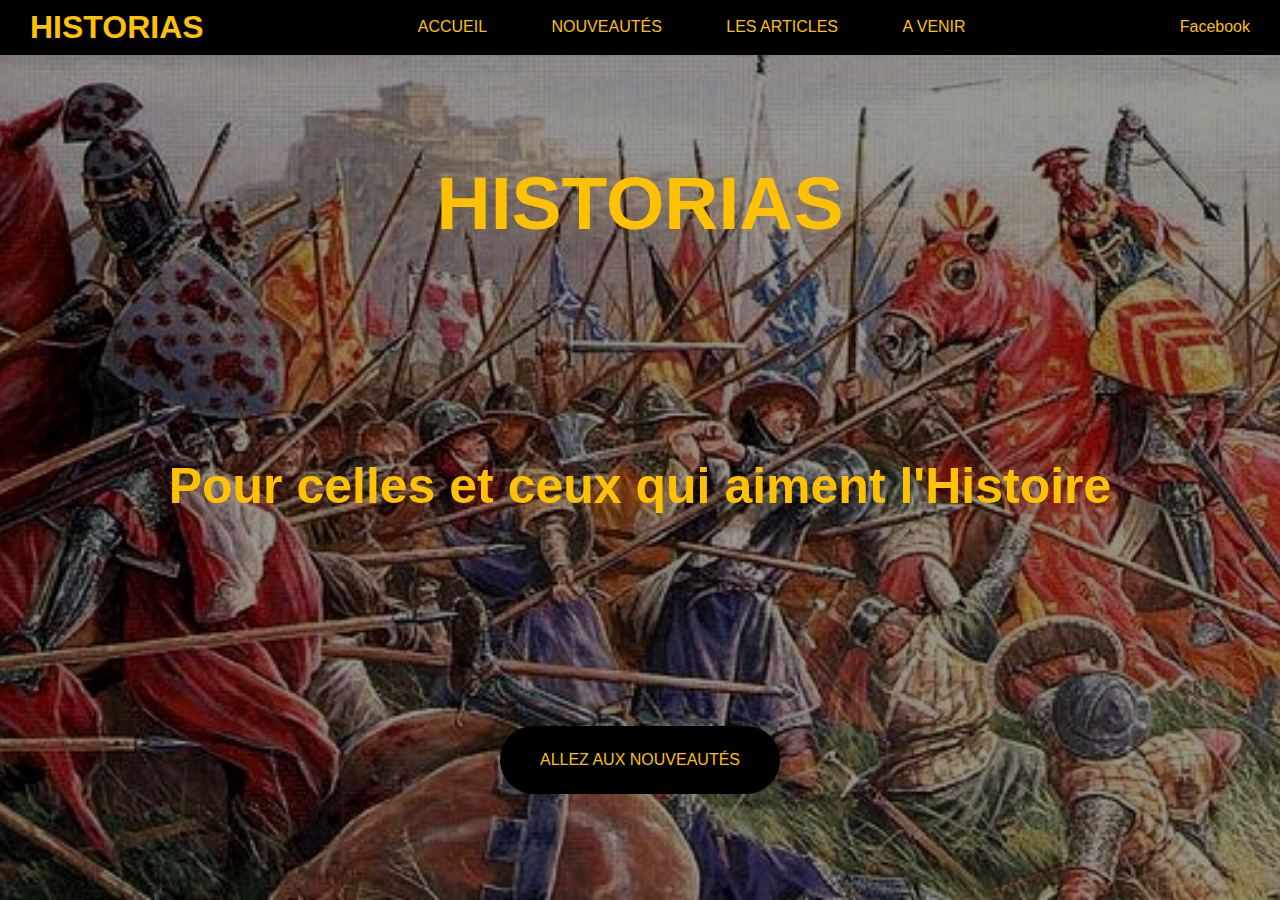
<file: index.html>
<!DOCTYPE html>
<html lang="fr">

<head>
    <meta charset="UTF-8">
    <meta name="viewport" content="width=device-width, initial-scale=1.0">
    <link rel="stylesheet" href="css/style.css">
    <title>HISTORIAS - Accueil</title>
</head>

<body>

    <section class="top">

        <!-- LE LOGO -->
        <div class="logo">
            <h1><a href="index.html">HISTORIAS</a></h1>
        </div>

        <!-- LES DIFFÉRENTS LIENS DE LA NAVBAR -->
        <nav class="navbar">
            <ul>
                <li><a href="index.html">ACCUEIL</a></li>
                <li><a href="nouveautés.html">NOUVEAUTÉS</a></li> 
                <li><a href="les-articles.html">LES ARTICLES</a></li>
                <li><a href="a-venir.html">A VENIR</a></li>
                
                <!-- A ajouter dans l'avenir -->
                <!-- <li><a href="forum.html">FORUM</a></li> --> 
                <!-- <li><a href="contact.html">CONTACT</a></li> -->
            </ul>
        </nav>    

            <!-- LIENS DU SITE SUR LES RÉSEAUX SOCIAUX -->
            <div class="socials-links">
                <a href="FACEBOOK">Facebook</a>
            </div>
        
    </section>

    <!-- HEADER -->
    <header class="header">
        <div class="header-content">
            <h2 class="header-0">HISTORIAS</h2>
            <p class="cta-catch">Pour celles et ceux qui aiment l'Histoire</p>
            <a class="btn-bottum-new" href="nouveautés.html">ALLEZ AUX NOUVEAUTÉS </a> 
        </div>
    </header>






</body>

</html>
</file>
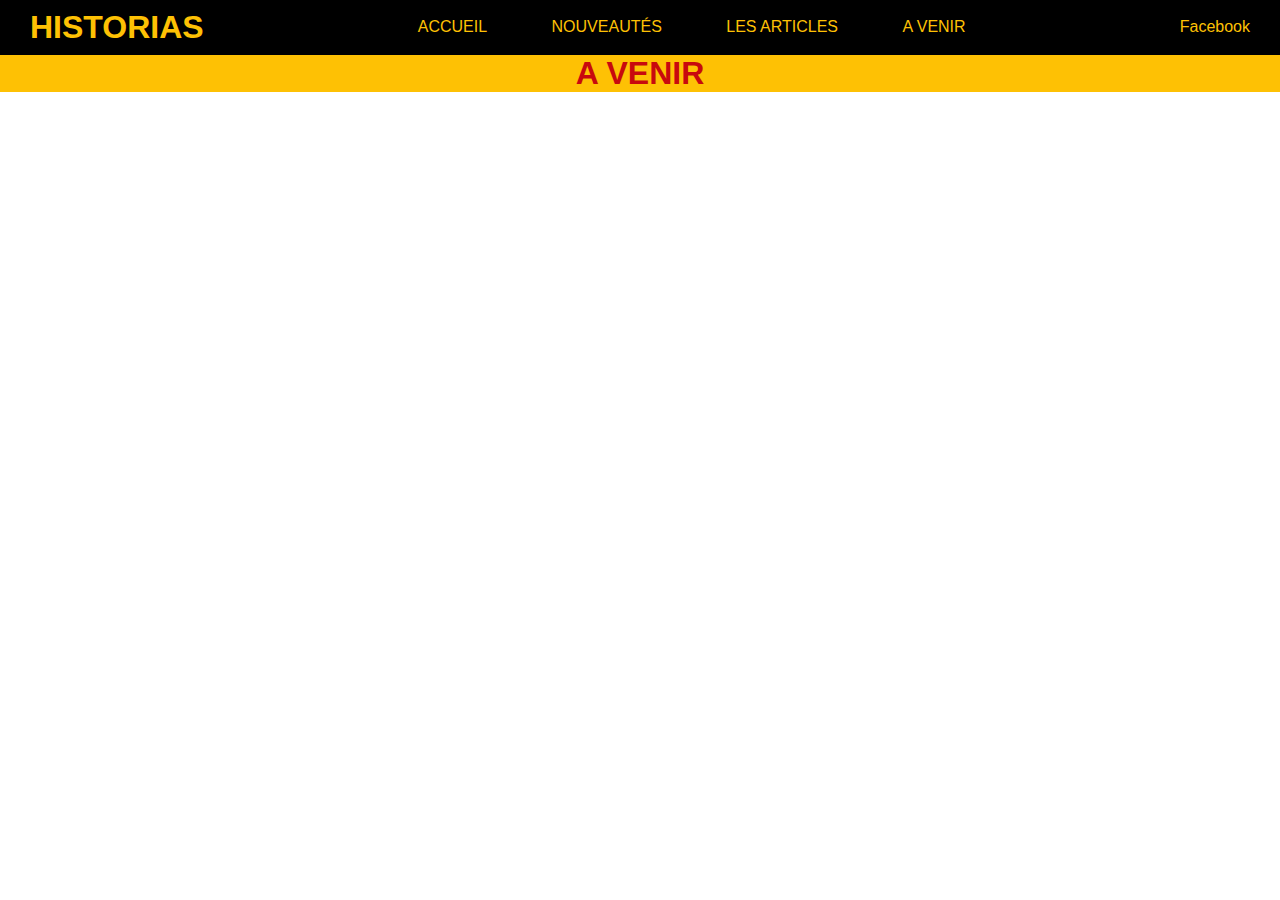
<file: a-venir.html>
<!DOCTYPE html>
<html lang="fr">
<head>
    <meta charset="UTF-8">
    <meta name="viewport" content="width=device-width, initial-scale=1.0">
    <title>A venir - HISTORIAS</title>
    <link rel="stylesheet" href="css/style.css">
</head>
<body>

    <section class="top">

        <!-- LE LOGO -->
        <div class="logo">
            <h1><a href="index.html">HISTORIAS</a></h1>
        </div>

        <!-- LES DIFFÉRENTS LIENS DE LA NAVBAR -->
        <nav class="navbar">
            <ul>
                <li><a href="index.html">ACCUEIL</a></li>
                <li><a href="nouveautés.html">NOUVEAUTÉS</a></li> 
                <li><a href="les-articles.html">LES ARTICLES</a></li>
                <li><a href="a-venir.html">A VENIR</a></li>

                <!-- A ajouter dans l'avenir -->
                <!-- <li><a href="forum.html">FORUM</a></li> -->
                <!-- <li><a href="contact.html">CONTACT</a></li> -->
            </ul>
        </nav>    

            <!-- LIENS DU SITE SUR LES RÉSEAUX SOCIAUX -->
            <div class="socials-links">
                <a href="FACEBOOK">Facebook</a>
            </div>
        
    </section>

    <h1 class="h1-alls">A VENIR</h1>

    
    
</body>
</html>
</file>
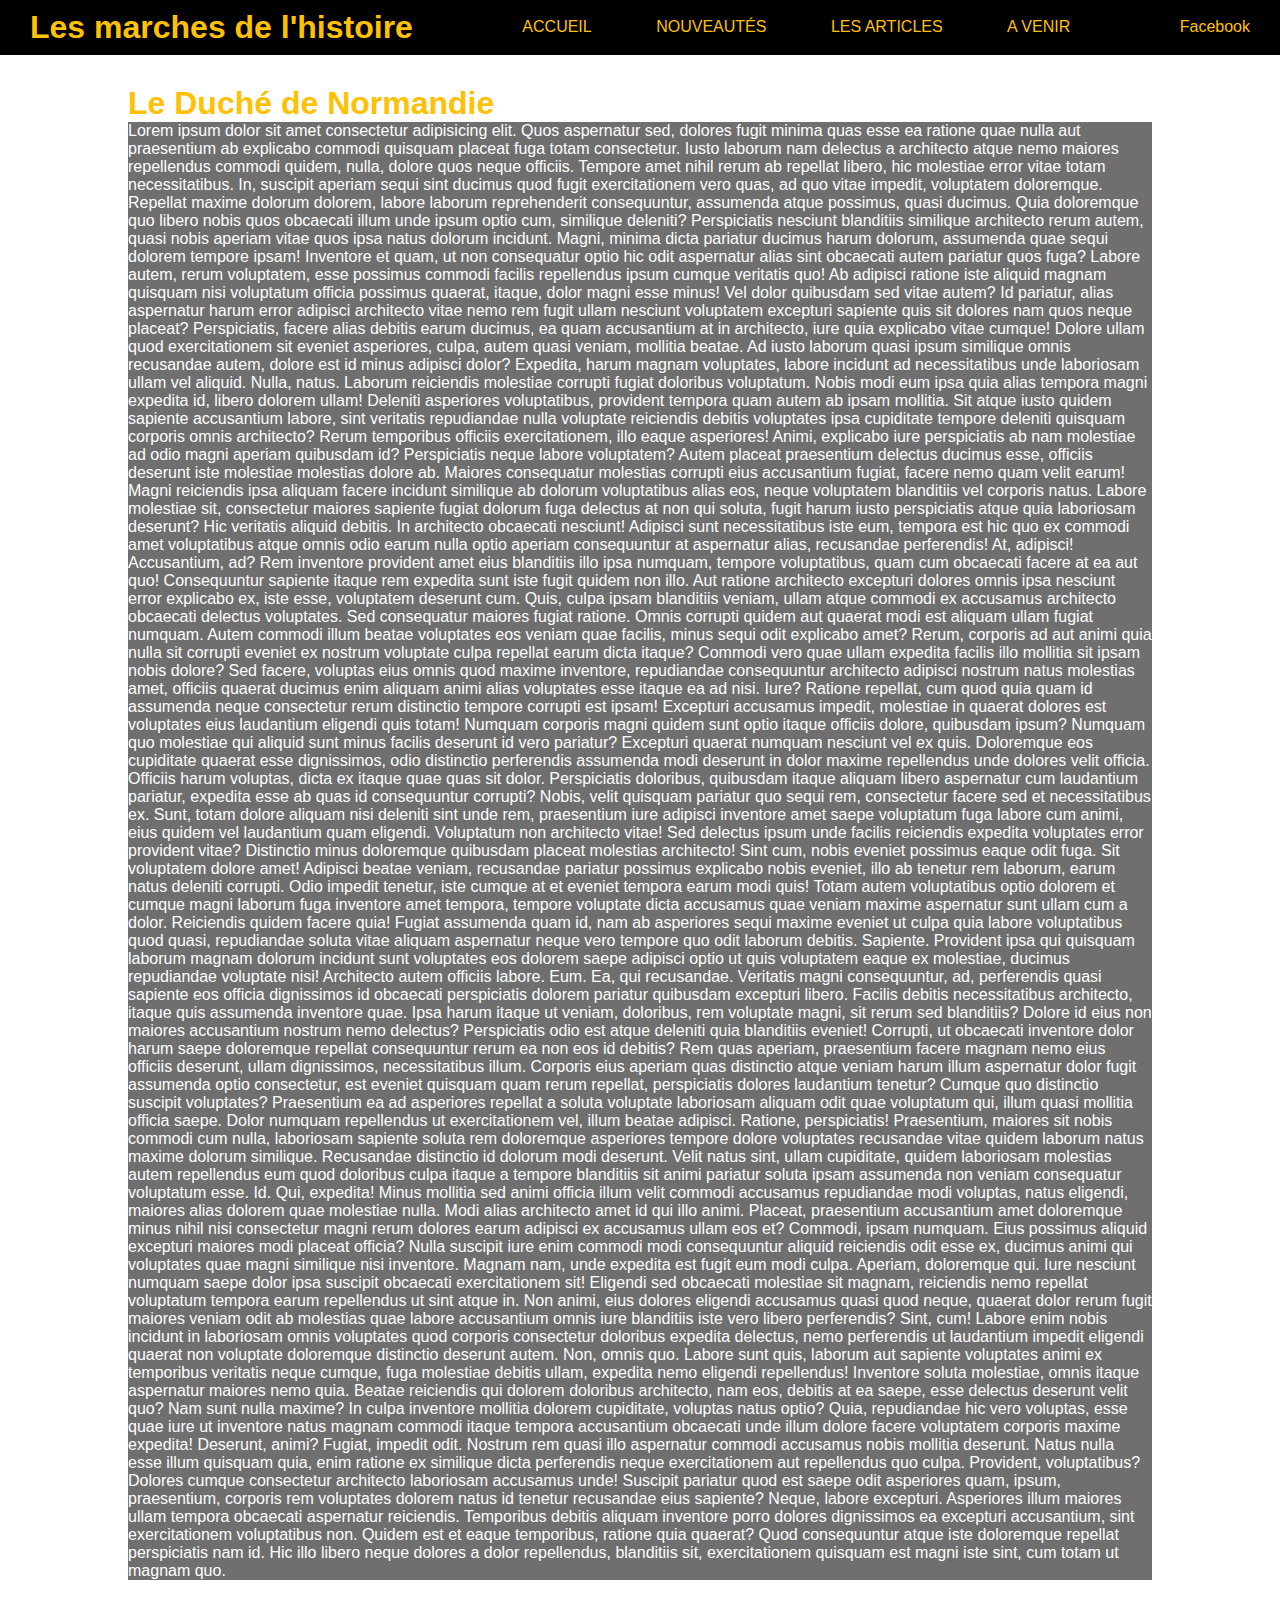
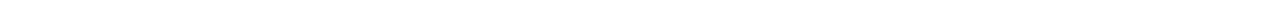
<file: art-duché de normandie.html>
<!DOCTYPE html>
<html lang="fr">

<head>
    <meta charset="UTF-8">
    <meta name="viewport" content="width=device-width, initial-scale=1.0">
    <title>Duché de Normandie</title>
    <link rel="stylesheet" href="../css/style.css">
</head>

<body>

    <section class="top">

        <!-- LE LOGO -->
        <div class="logo">
            <h1><a href="index.html">Les marches de l'histoire</a></h1>
        </div>

        <!-- LES DIFFÉRENTS LIENS DE LA NAVBAR -->
        <nav class="navbar">
            <ul>
                <li><a href="index.html">ACCUEIL</a></li>
                <li><a href="nouveautés.html">NOUVEAUTÉS</a></li>
                <li><a href="les-articles.html">LES ARTICLES</a></li>
                <li><a href="a-venir.html">A VENIR</a></li>

                <!-- A ajouter dans l'avenir -->
                <!-- <li><a href="forum.html">FORUM</a></li> -->
                <!-- <li><a href="contact.html">CONTACT</a></li> -->
            </ul>
        </nav>

        <!-- LIENS DU SITE SUR LES RÉSEAUX SOCIAUX -->
        <div class="socials-links">
            <a href="FACEBOOK">Facebook</a>
        </div>

    </section>

    <div id="article">

        <h1>Le Duché de Normandie</h1>
        <p class="art-01">Lorem ipsum dolor sit amet consectetur adipisicing elit. Quos aspernatur sed, dolores fugit minima quas esse
            ea ratione quae nulla aut praesentium ab explicabo commodi quisquam placeat fuga totam consectetur.
            Iusto laborum nam delectus a architecto atque nemo maiores repellendus commodi quidem, nulla, dolore quos
            neque officiis. Tempore amet nihil rerum ab repellat libero, hic molestiae error vitae totam necessitatibus.
            In, suscipit aperiam sequi sint ducimus quod fugit exercitationem vero quas, ad quo vitae impedit,
            voluptatem doloremque. Repellat maxime dolorum dolorem, labore laborum reprehenderit consequuntur, assumenda
            atque possimus, quasi ducimus.
            Quia doloremque quo libero nobis quos obcaecati illum unde ipsum optio cum, similique deleniti? Perspiciatis
            nesciunt blanditiis similique architecto rerum autem, quasi nobis aperiam vitae quos ipsa natus dolorum
            incidunt.
            Magni, minima dicta pariatur ducimus harum dolorum, assumenda quae sequi dolorem tempore ipsam! Inventore et
            quam, ut non consequatur optio hic odit aspernatur alias sint obcaecati autem pariatur quos fuga?
            Labore autem, rerum voluptatem, esse possimus commodi facilis repellendus ipsum cumque veritatis quo! Ab
            adipisci ratione iste aliquid magnam quisquam nisi voluptatum officia possimus quaerat, itaque, dolor magni
            esse minus!
            Vel dolor quibusdam sed vitae autem? Id pariatur, alias aspernatur harum error adipisci architecto vitae
            nemo rem fugit ullam nesciunt voluptatem excepturi sapiente quis sit dolores nam quos neque placeat?
            Perspiciatis, facere alias debitis earum ducimus, ea quam accusantium at in architecto, iure quia explicabo
            vitae cumque! Dolore ullam quod exercitationem sit eveniet asperiores, culpa, autem quasi veniam, mollitia
            beatae.
            Ad iusto laborum quasi ipsum similique omnis recusandae autem, dolore est id minus adipisci dolor? Expedita,
            harum magnam voluptates, labore incidunt ad necessitatibus unde laboriosam ullam vel aliquid. Nulla, natus.
            Laborum reiciendis molestiae corrupti fugiat doloribus voluptatum. Nobis modi eum ipsa quia alias tempora
            magni expedita id, libero dolorem ullam! Deleniti asperiores voluptatibus, provident tempora quam autem ab
            ipsam mollitia.
            Sit atque iusto quidem sapiente accusantium labore, sint veritatis repudiandae nulla voluptate reiciendis
            debitis voluptates ipsa cupiditate tempore deleniti quisquam corporis omnis architecto? Rerum temporibus
            officiis exercitationem, illo eaque asperiores!
            Animi, explicabo iure perspiciatis ab nam molestiae ad odio magni aperiam quibusdam id? Perspiciatis neque
            labore voluptatem? Autem placeat praesentium delectus ducimus esse, officiis deserunt iste molestiae
            molestias dolore ab.
            Maiores consequatur molestias corrupti eius accusantium fugiat, facere nemo quam velit earum! Magni
            reiciendis ipsa aliquam facere incidunt similique ab dolorum voluptatibus alias eos, neque voluptatem
            blanditiis vel corporis natus.
            Labore molestiae sit, consectetur maiores sapiente fugiat dolorum fuga delectus at non qui soluta, fugit
            harum iusto perspiciatis atque quia laboriosam deserunt? Hic veritatis aliquid debitis. In architecto
            obcaecati nesciunt!
            Adipisci sunt necessitatibus iste eum, tempora est hic quo ex commodi amet voluptatibus atque omnis odio
            earum nulla optio aperiam consequuntur at aspernatur alias, recusandae perferendis! At, adipisci!
            Accusantium, ad?
            Rem inventore provident amet eius blanditiis illo ipsa numquam, tempore voluptatibus, quam cum obcaecati
            facere at ea aut quo! Consequuntur sapiente itaque rem expedita sunt iste fugit quidem non illo.
            Aut ratione architecto excepturi dolores omnis ipsa nesciunt error explicabo ex, iste esse, voluptatem
            deserunt cum. Quis, culpa ipsam blanditiis veniam, ullam atque commodi ex accusamus architecto obcaecati
            delectus voluptates.
            Sed consequatur maiores fugiat ratione. Omnis corrupti quidem aut quaerat modi est aliquam ullam fugiat
            numquam. Autem commodi illum beatae voluptates eos veniam quae facilis, minus sequi odit explicabo amet?
            Rerum, corporis ad aut animi quia nulla sit corrupti eveniet ex nostrum voluptate culpa repellat earum dicta
            itaque? Commodi vero quae ullam expedita facilis illo mollitia sit ipsam nobis dolore?
            Sed facere, voluptas eius omnis quod maxime inventore, repudiandae consequuntur architecto adipisci nostrum
            natus molestias amet, officiis quaerat ducimus enim aliquam animi alias voluptates esse itaque ea ad nisi.
            Iure?
            Ratione repellat, cum quod quia quam id assumenda neque consectetur rerum distinctio tempore corrupti est
            ipsam! Excepturi accusamus impedit, molestiae in quaerat dolores est voluptates eius laudantium eligendi
            quis totam!
            Numquam corporis magni quidem sunt optio itaque officiis dolore, quibusdam ipsum? Numquam quo molestiae qui
            aliquid sunt minus facilis deserunt id vero pariatur? Excepturi quaerat numquam nesciunt vel ex quis.
            Doloremque eos cupiditate quaerat esse dignissimos, odio distinctio perferendis assumenda modi deserunt in
            dolor maxime repellendus unde dolores velit officia. Officiis harum voluptas, dicta ex itaque quae quas sit
            dolor.
            Perspiciatis doloribus, quibusdam itaque aliquam libero aspernatur cum laudantium pariatur, expedita esse ab
            quas id consequuntur corrupti? Nobis, velit quisquam pariatur quo sequi rem, consectetur facere sed et
            necessitatibus ex.
            Sunt, totam dolore aliquam nisi deleniti sint unde rem, praesentium iure adipisci inventore amet saepe
            voluptatum fuga labore cum animi, eius quidem vel laudantium quam eligendi. Voluptatum non architecto vitae!
            Sed delectus ipsum unde facilis reiciendis expedita voluptates error provident vitae? Distinctio minus
            doloremque quibusdam placeat molestias architecto! Sint cum, nobis eveniet possimus eaque odit fuga. Sit
            voluptatem dolore amet!
            Adipisci beatae veniam, recusandae pariatur possimus explicabo nobis eveniet, illo ab tenetur rem laborum,
            earum natus deleniti corrupti. Odio impedit tenetur, iste cumque at et eveniet tempora earum modi quis!
            Totam autem voluptatibus optio dolorem et cumque magni laborum fuga inventore amet tempora, tempore
            voluptate dicta accusamus quae veniam maxime aspernatur sunt ullam cum a dolor. Reiciendis quidem facere
            quia!
            Fugiat assumenda quam id, nam ab asperiores sequi maxime eveniet ut culpa quia labore voluptatibus quod
            quasi, repudiandae soluta vitae aliquam aspernatur neque vero tempore quo odit laborum debitis. Sapiente.
            Provident ipsa qui quisquam laborum magnam dolorum incidunt sunt voluptates eos dolorem saepe adipisci optio
            ut quis voluptatem eaque ex molestiae, ducimus repudiandae voluptate nisi! Architecto autem officiis labore.
            Eum.
            Ea, qui recusandae. Veritatis magni consequuntur, ad, perferendis quasi sapiente eos officia dignissimos id
            obcaecati perspiciatis dolorem pariatur quibusdam excepturi libero. Facilis debitis necessitatibus
            architecto, itaque quis assumenda inventore quae.
            Ipsa harum itaque ut veniam, doloribus, rem voluptate magni, sit rerum sed blanditiis? Dolore id eius non
            maiores accusantium nostrum nemo delectus? Perspiciatis odio est atque deleniti quia blanditiis eveniet!
            Corrupti, ut obcaecati inventore dolor harum saepe doloremque repellat consequuntur rerum ea non eos id
            debitis? Rem quas aperiam, praesentium facere magnam nemo eius officiis deserunt, ullam dignissimos,
            necessitatibus illum.
            Corporis eius aperiam quas distinctio atque veniam harum illum aspernatur dolor fugit assumenda optio
            consectetur, est eveniet quisquam quam rerum repellat, perspiciatis dolores laudantium tenetur? Cumque quo
            distinctio suscipit voluptates?
            Praesentium ea ad asperiores repellat a soluta voluptate laboriosam aliquam odit quae voluptatum qui, illum
            quasi mollitia officia saepe. Dolor numquam repellendus ut exercitationem vel, illum beatae adipisci.
            Ratione, perspiciatis!
            Praesentium, maiores sit nobis commodi cum nulla, laboriosam sapiente soluta rem doloremque asperiores
            tempore dolore voluptates recusandae vitae quidem laborum natus maxime dolorum similique. Recusandae
            distinctio id dolorum modi deserunt.
            Velit natus sint, ullam cupiditate, quidem laboriosam molestias autem repellendus eum quod doloribus culpa
            itaque a tempore blanditiis sit animi pariatur soluta ipsam assumenda non veniam consequatur voluptatum
            esse. Id.
            Qui, expedita! Minus mollitia sed animi officia illum velit commodi accusamus repudiandae modi voluptas,
            natus eligendi, maiores alias dolorem quae molestiae nulla. Modi alias architecto amet id qui illo animi.
            Placeat, praesentium accusantium amet doloremque minus nihil nisi consectetur magni rerum dolores earum
            adipisci ex accusamus ullam eos et? Commodi, ipsam numquam. Eius possimus aliquid excepturi maiores modi
            placeat officia?
            Nulla suscipit iure enim commodi modi consequuntur aliquid reiciendis odit esse ex, ducimus animi qui
            voluptates quae magni similique nisi inventore. Magnam nam, unde expedita est fugit eum modi culpa.
            Aperiam, doloremque qui. Iure nesciunt numquam saepe dolor ipsa suscipit obcaecati exercitationem sit!
            Eligendi sed obcaecati molestiae sit magnam, reiciendis nemo repellat voluptatum tempora earum repellendus
            ut sint atque in.
            Non animi, eius dolores eligendi accusamus quasi quod neque, quaerat dolor rerum fugit maiores veniam odit
            ab molestias quae labore accusantium omnis iure blanditiis iste vero libero perferendis? Sint, cum!
            Labore enim nobis incidunt in laboriosam omnis voluptates quod corporis consectetur doloribus expedita
            delectus, nemo perferendis ut laudantium impedit eligendi quaerat non voluptate doloremque distinctio
            deserunt autem. Non, omnis quo.
            Labore sunt quis, laborum aut sapiente voluptates animi ex temporibus veritatis neque cumque, fuga molestiae
            debitis ullam, expedita nemo eligendi repellendus! Inventore soluta molestiae, omnis itaque aspernatur
            maiores nemo quia.
            Beatae reiciendis qui dolorem doloribus architecto, nam eos, debitis at ea saepe, esse delectus deserunt
            velit quo? Nam sunt nulla maxime? In culpa inventore mollitia dolorem cupiditate, voluptas natus optio?
            Quia, repudiandae hic vero voluptas, esse quae iure ut inventore natus magnam commodi itaque tempora
            accusantium obcaecati unde illum dolore facere voluptatem corporis maxime expedita! Deserunt, animi? Fugiat,
            impedit odit.
            Nostrum rem quasi illo aspernatur commodi accusamus nobis mollitia deserunt. Natus nulla esse illum quisquam
            quia, enim ratione ex similique dicta perferendis neque exercitationem aut repellendus quo culpa. Provident,
            voluptatibus?
            Dolores cumque consectetur architecto laboriosam accusamus unde! Suscipit pariatur quod est saepe odit
            asperiores quam, ipsum, praesentium, corporis rem voluptates dolorem natus id tenetur recusandae eius
            sapiente? Neque, labore excepturi.
            Asperiores illum maiores ullam tempora obcaecati aspernatur reiciendis. Temporibus debitis aliquam inventore
            porro dolores dignissimos ea excepturi accusantium, sint exercitationem voluptatibus non. Quidem est et
            eaque temporibus, ratione quia quaerat?
            Quod consequuntur atque iste doloremque repellat perspiciatis nam id. Hic illo libero neque dolores a dolor
            repellendus, blanditiis sit, exercitationem quisquam est magni iste sint, cum totam ut magnam quo.</p>

    </div>


</body>

</html>
</file>
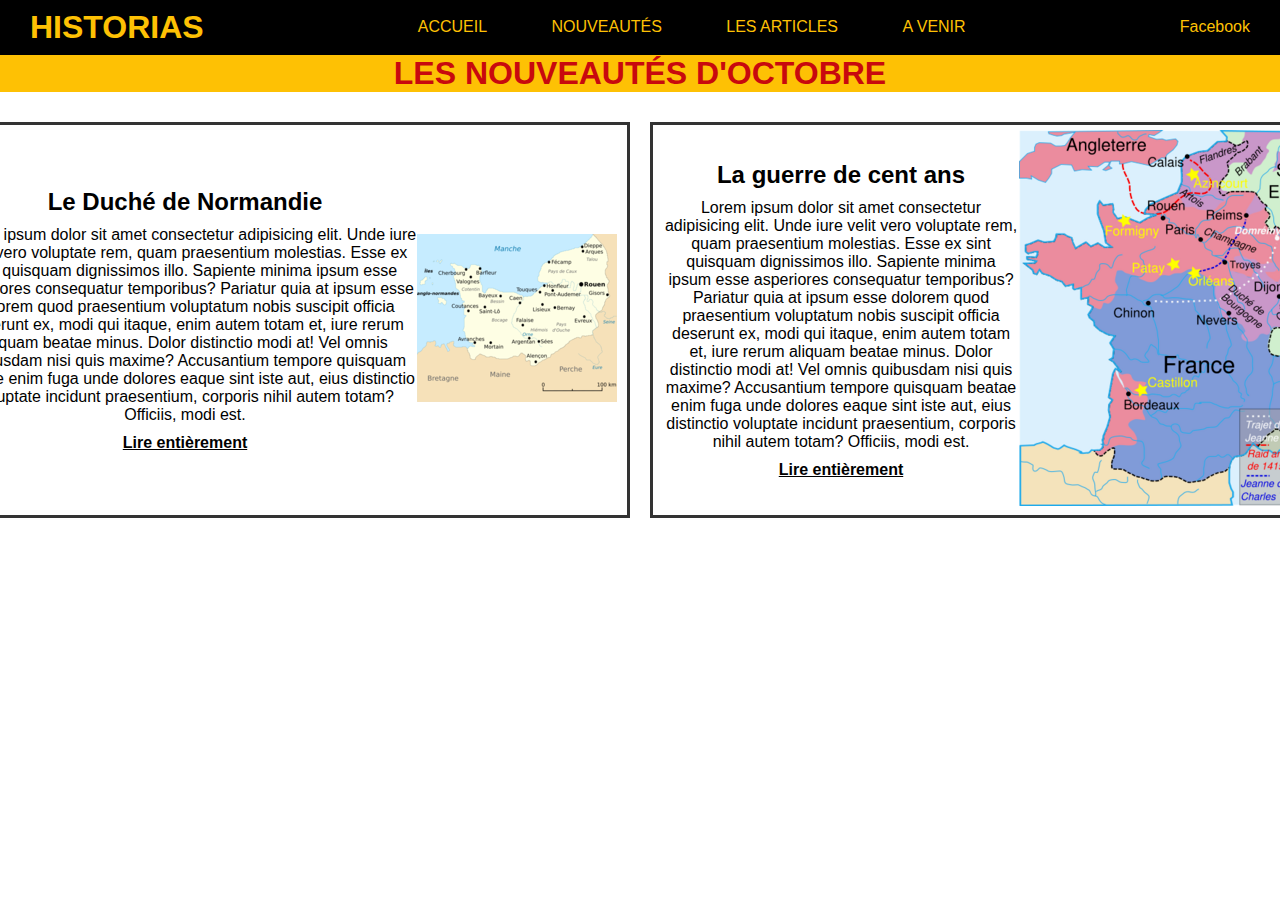
<file: nouveautés.html>
<!DOCTYPE html>
<html lang="fr">

<head>
    <meta charset="UTF-8">
    <meta name="viewport" content="width=device-width, initial-scale=1.0">
    <title>Nouveautés - HISTORIAS</title>
    <link rel="stylesheet" href="css/style.css">
</head>

<body>

    <section class="top">

        <!-- LE LOGO -->
        <div class="logo">
            <h1><a href="index.html">HISTORIAS</a></h1>
        </div>

        <!-- LES DIFFÉRENTS LIENS DE LA NAVBAR -->
        <nav class="navbar">
            <ul>
                <li><a href="index.html">ACCUEIL</a></li>
                <li><a href="nouveautés.html">NOUVEAUTÉS</a></li>
                <li><a href="les-articles.html">LES ARTICLES</a></li>
                <li><a href="a-venir.html">A VENIR</a></li>

                <!-- A ajouter dans l'avenir -->
                <!-- <li><a href="forum.html">FORUM</a></li> -->
                <!-- <li><a href="contact.html">CONTACT</a></li> -->
            </ul>
        </nav>

        <!-- LIENS DU SITE SUR LES RÉSEAUX SOCIAUX -->
        <div class="socials-links">
            <a href="FACEBOOK">Facebook</a>
        </div>

    </section>

    <h1 class="h1-alls">LES NOUVEAUTÉS D'OCTOBRE</h1>

    <div class="center">

        <div class="container">

            <div class="sujet-all sujet-g sujet-1">

                <div class="block-g">
                    <h2 class="title-art">Le Duché de Normandie</h2>
                    <p class="text-art">Lorem ipsum dolor sit amet consectetur adipisicing elit. Unde iure velit vero
                        voluptate rem, quam praesentium molestias. Esse ex sint quisquam dignissimos illo. Sapiente
                        minima
                        ipsum esse asperiores consequatur temporibus?
                        Pariatur quia at ipsum esse dolorem quod praesentium voluptatum nobis suscipit officia deserunt
                        ex,
                        modi qui itaque, enim autem totam et, iure rerum aliquam beatae minus. Dolor distinctio modi at!
                        Vel omnis quibusdam nisi quis maxime? Accusantium tempore quisquam beatae enim fuga unde dolores
                        eaque sint iste aut, eius distinctio voluptate incidunt praesentium, corporis nihil autem totam?
                        Officiis, modi est.
                    </p>
                    <a class="lien-art" href="art-duché de normandie.html">Lire entièrement</a>
                </div>
                <div class="pics">
                    <img src="img/maps/Duché_de_Normandie_vs.png" alt="">
                </div>
            </div>

            <div class="sujet-all sujet-d sujet-2">

                <div class="block-g">
                    <h2 class="title-art">La guerre de cent ans</h2>
                    <p class="text-art">Lorem ipsum dolor sit amet consectetur adipisicing elit. Unde iure velit vero
                        voluptate rem, quam praesentium molestias. Esse ex sint quisquam dignissimos illo. Sapiente
                        minima
                        ipsum esse asperiores consequatur temporibus?
                        Pariatur quia at ipsum esse dolorem quod praesentium voluptatum nobis suscipit officia deserunt
                        ex,
                        modi qui itaque, enim autem totam et, iure rerum aliquam beatae minus. Dolor distinctio modi at!
                        Vel omnis quibusdam nisi quis maxime? Accusantium tempore quisquam beatae enim fuga unde dolores
                        eaque sint iste aut, eius distinctio voluptate incidunt praesentium, corporis nihil autem totam?
                        Officiis, modi est.
                    </p>
                    <a class="lien-art" href="">Lire entièrement</a>
                </div>
                <div class="pics">
                    <img src="img/maps/308px-guerre-fr-en-svg.png" alt="">
                </div>
            </div>

        </div>

    </div>

</body>

</html>
</file>
<file: css/style.css>
/* GENERALITIES SITES */
* { 
    margin: 0; 
    padding: 0; 
    color: #FEC104;
    text-decoration: none;
    font-family: Arial, Helvetica, sans-serif;
 }

 /* GENERALITIES CSS */
 .h1-alls { 
    color: #C8090E; 
    background-color: #FEC104; 
    text-align: center;
}
 



/* --------------- INDEX PAGE ACCUEIL --------------- */

/* -----SECTION TOP----- */
.top {
    background-color: black;
    height: 6.1vh;
    display: flex;
    flex-direction: row;
    justify-content: space-between;
    align-items: center;
    padding: 0 20px;   
    position: sticky;
    top: 0px;
}

.navbar ul li a:hover {
    color: #C8090E;  
    background-color: #FEC104;
    border-radius: 4px;   
}

a {
    padding: 15px 10px
}

/* -----NAVBAR----- */
.navbar ul li {
    list-style-type: none;
    display: inline-block;
    padding: 20px;
    
}

/* -----HEADER----- */
.header {
    background-image: url(../img/img-index/violence_moyen_age_obscurantisme_chevalier.png);
    background-repeat: no-repeat;
    background-position: center;
    background-size: cover;
    height: 93.9vh;
}

.header-content {
    display: flex;
    justify-content: space-around;
    flex-direction: column;
    align-items: center;
}

.header .header-content {
    background-color: #00000065;
    height: 100%;
}

.header-0 { font-size: 75px; font-weight: 900; }
.cta-catch { font-size: 50px; font-weight: 600 }

/* Bouton en bas de la page index */
.btn-bottum-new { 
    background-color: #000000; 
    padding: 25px 40px;
    border-radius: 50px;
}

.btn-bottum-new:hover {
    background-color: #FEC104;
    color: #C8090E;
}

/* --------------- PAGE 2 LES NOUVEAUTÉS --------------- */
.center { display: flex; justify-content: center; margin-top: 30px; }
.title-art { color: black; }
.text-art { color: black; margin: 10px 0;}
.lien-art { color: black; text-decoration: underline; font-weight: bold; }

.container { 
    display: flex; 
    height: auto; 
    width: 1400px;
}

.sujet-all { 
    display: flex; 
    align-items: center; 
    height: auto; width: 700px; 
    text-align: center; 
    border: #333 solid 3px;
    padding: 5px 10px;
}

.sujet-g { margin-right: 10px; }
.sujet-d { margin-left: 10px; }

/* --------------- PAGE 3 LES ARTICLES --------------- */

/* -----SECTION GRILLE----- */
/* A utiliser pour la page "les articles"*/
.grille {
    max-width: 1300px;
    width: 80%;
    height: auto;
    margin: 30px auto;
    /* border: 1px solid #333; */
    display: grid;
    grid-template-columns: repeat(auto-fill, 300px);
    justify-content: center;
    grid-gap: 10px;
}

.grid-img {
    width: 300px;
    height: 200px;
    background-color: #333;
}

.size-pics {
    max-width: 300px;
    max-height: 200px;
}

/* --------------- PAGE 4 (ARTCILES) A VENIR --------------- */



/* ---------------  Les Articles historiques --------------- */

/* body { background-color: #00000090; }  */

#article {
    max-width: 1300px;
    width: 80%;
    height: auto;
    margin: 30px auto;
}

.art-01 { background-color: #00000090; color: white; }
</file>
